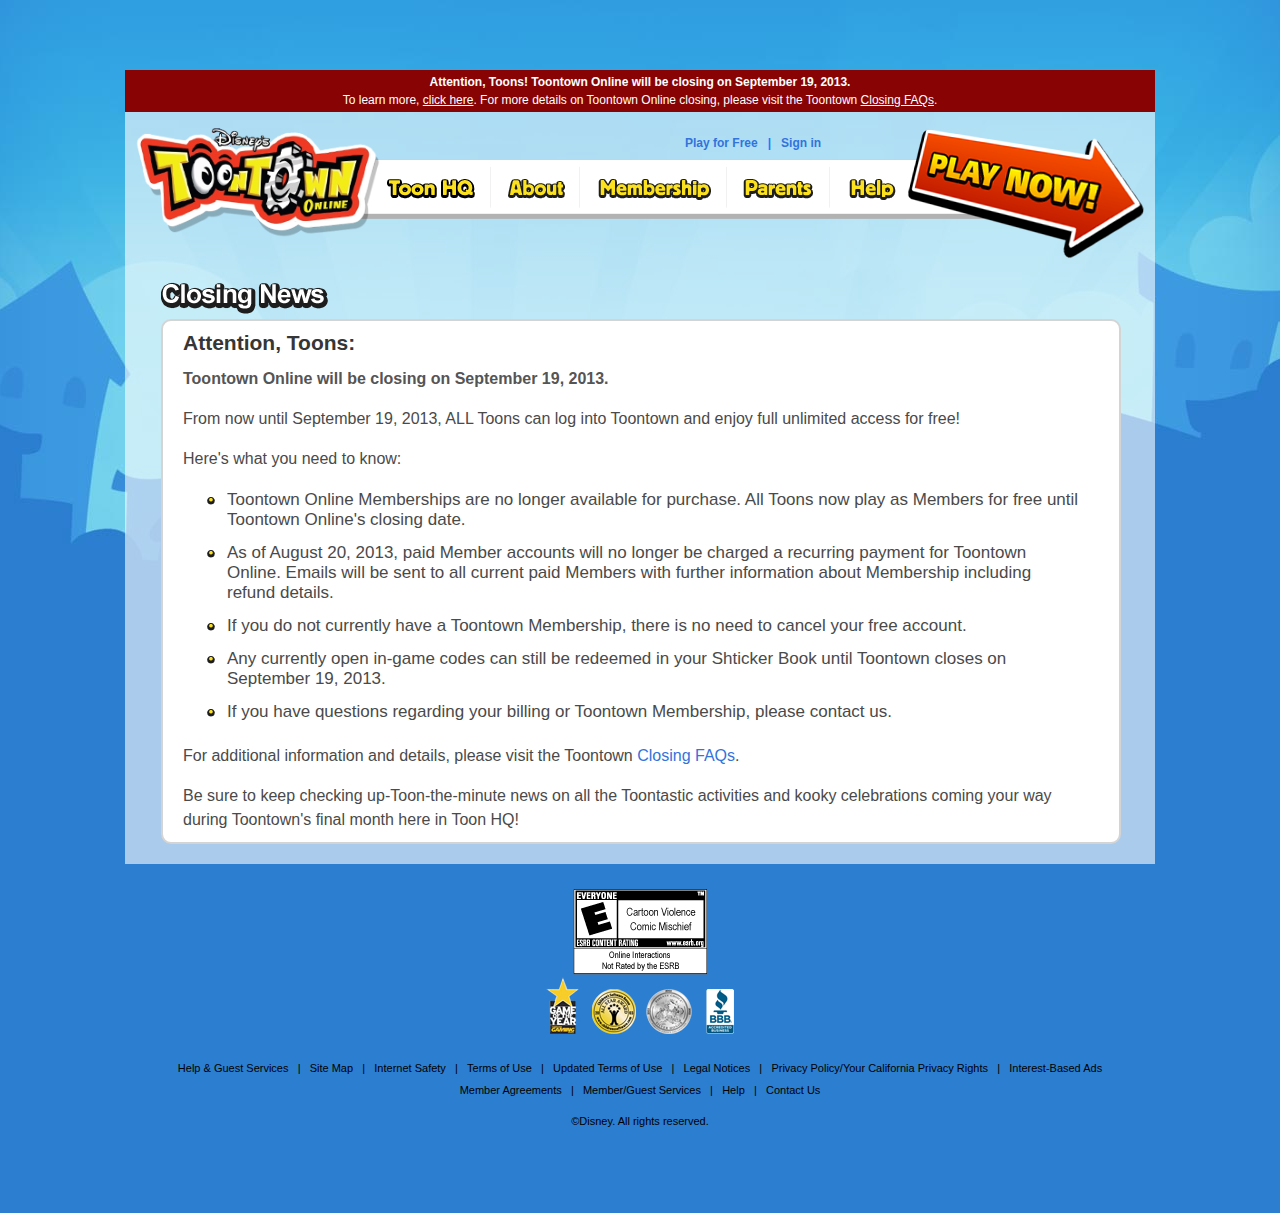
<file: closing/index.html>
<!DOCTYPE html>
<head>
    <title>About Closing | Disney Toontown Online</title>

    <link rel="stylesheet" href="css/closing.css">
    <link rel="stylesheet" href="css/bulma.css">

    <meta http-equiv="Content-Type" content="text/html; charset=utf-8"/>
    <meta http-equiv="content-language" content="EN-US"/>

    <meta name="description" content="About Closing"/>
    <meta name="keywords" content="closing"/>
    <meta name="author" content="Toontown"/>
    <meta name="thumbnail" content="img/thumbnail.gif"/>

    <link rel="icon" href="favicon.ico" type="image/x-icon"/>
    <link rel="shortcut icon" href="favicon.ico" type="image/x-icon"/>
</head>

<body>
    <div class="page">
       <div class="box banner">
            <b>Attention, Toons! Toontown Online will be closing on September 19, 2013.</b>
            <br>
            To learn more, <a href="index.html">click here</a>. For more details on Toontown Online closing, please visit the Toontown <a href="closing-faq.html">Closing FAQs</a>.
        </div>
        <div class="box content">
            <div class="mainContainer">
                <div id="header">
                  <a name="&amp;lid=logo_toontown_home" href="#" id="headerLogo">Disney Toontown Online</a>
                  <ul id="headerLogin">
                    <li><span id="ttLoginMsg1" name="ttLoginMsg1"><a name="&amp;lid=site_topnav_join_free" href="#" title="Takes you to a random private server" onclick="randomizeServer()">Play for Free</a></span>&nbsp;&nbsp;&nbsp;|</li>
                    <li><span id="ttLoginMsg2" name="ttLoginMsg2"><a name="&amp;lid=site_topnav_sign_in" href="#">Sign in</a></span></li>
                  </ul>
                  <ul id="headerNav">
                    <li id="headerNavToonHQ"><a href="#">Toon HQ</a></li>
                    <li id="headerNavAbout"><a href="#">About</a></li>
                    <li id="headerNavMembership"><a href="#">Membership</a></li>
                    <li id="headerNavParents"><a href="#">Parents</a></li>
                    <li id="headerNavHelp"><a href="#">Help</a></li>
                  </ul>
                  <a href="#" id="headerPlayNow" onclick="randomizeServer()" title="Takes you to a random private server">Play Now</a>
                </div>

                <div class="mainContent">
                    <img src="img/txt_closing.png">

                    <div class="box text">
                        <h2>Attention, Toons:</h2>

                        <p><strong>Toontown Online will be closing on September 19, 2013.</strong></p>
                        <p>From now until September 19, 2013, ALL Toons can log into Toontown and enjoy full unlimited access for free!</p>
                        <p>Here's what you need to know:</p>
                        <ul>
                            <li>Toontown Online Memberships are no longer available for purchase. All Toons now play as Members for free until Toontown Online's closing date.</li>
                            <li>As of August 20, 2013, paid Member accounts will no longer be charged a recurring payment for Toontown Online. Emails will be sent to all current paid Members with further information about Membership including refund details.</li>
                            <li>If you do not currently have a Toontown Membership, there is no need to cancel your free account.</li>
                            <li>Any currently open in-game codes can still be redeemed in your Shticker Book until Toontown closes on September 19, 2013.</li>
                            <li>If you have questions regarding your billing or Toontown Membership, please contact us.</li>
                        </ul>
                        <p>For additional information and details, please visit the Toontown <a href="closing-faq.html">Closing FAQs</a>.</p>
                        <p>Be sure to keep checking up-Toon-the-minute news on all the Toontastic activities and kooky celebrations coming your way during Toontown's final month here in Toon HQ!</p>
                    </div>
                </div>
            </div>
        </div>
        <br>
        <center>
            <img src="img/esrb-awards.png">

            <div id="gde_footerContainer" style="visibility: visible;">
                <div id="gde_footerContents">
                    <div id="gde_footerTitleContainer" style="display: none;"></div>
                    <div id="gde_footerSiteMapContainer" style="display: none;">
                        <div id="gde_footerSitemapFirstRow">
                        </div>
                    </div>
                    <div id="gde_footerFeaturedContainer" style="display: none;">
                        <table class="gde_footerFeaturedLinks"><tbody><tr><td><span style="font-weight:bold;">FEATURED LINKS:</span></td><td><a name="&amp;lid=global_footer/featured/null" href="https://web.archive.org/web/20130827015655/http://disney.go.com/disneyjunior/coloring-create" title="Coloring Pages" target="_self">Coloring Pages</a></td><td><a name="&amp;lid=global_footer/featured/null" href="https://web.archive.org/web/20130827015655/http://games.disney.com/" title="Online Games" target="_self">Online Games</a></td><td><a name="&amp;lid=global_footer/featured/null" href="https://web.archive.org/web/20130827015655/http://disney.go.com/the-lone-ranger/" title="The Lone Ranger" target="_self">The Lone Ranger</a></td><td><a name="&amp;lid=global_footer/featured/null" href="https://web.archive.org/web/20130827015655/http://movies.disney.com/planes" title="Planes" target="_self">Planes</a></td><td><a name="&amp;lid=global_footer/featured/null" href="https://web.archive.org/web/20130827015655/http://movies.disney.com/frozen/" title="Frozen" target="_self">Frozen</a></td><td><a name="&amp;lid=global_footer/featured/null" href="https://web.archive.org/web/20130827015655/http://disneychannel.disney.com/teen-beach-movie" title="Teen Beach Movie" target="_self">Teen Beach Movie</a></td><td><a name="&amp;lid=global_footer/featured/disney_gift_card" href="https://web.archive.org/web/20130827015655/http://www.disneystore.com/transfer/280559/gift-cards/mn/1001267/?CMP=OTL-Dcom&amp;att=Dcom_HP_Footer_GC" title="Disney Gift Card" target="_self">Disney Gift Card</a></td><td><a name="&amp;lid=global_footer/featured/visarewards" href="https://web.archive.org/web/20130827015655/http://disneyrewards.com/apply/disney-rewards-credit-card?CELL=62FV19 " title="Disney`s Visa® Card" target="_self">Disney`s Visa® Card</a></td></tr></tbody></table></div><div id="gde_footerLegalContainer" style="display: block;"><div class="gde_footerLegalLinks"><a name="&amp;lid=global_footer/legal/guest_services" href="https://web.archive.org/web/20130827015655/http://disney.go.com/guestservices/" target="_self" title="Help &amp; Guest Services">Help &amp; Guest Services</a>&nbsp;&nbsp;&nbsp;|&nbsp;&nbsp;&nbsp;<a name="&amp;lid=global_footer/legal/site_map" href="https://web.archive.org/web/20130827015655/http://disney.go.com/sitemap/" target="_top" title="Site Map">Site Map</a>&nbsp;&nbsp;&nbsp;|&nbsp;&nbsp;&nbsp;<a name="&amp;lid=global_footer/legal/internet_safety" href="https://web.archive.org/web/20130827015655/http://disney.go.com/guestservices/safety" target="_top" title="Internet Safety">Internet Safety</a>&nbsp;&nbsp;&nbsp;|&nbsp;&nbsp;&nbsp;<a name="&amp;lid=global_footer/legal/terms" href="https://web.archive.org/web/20130827015655/http://corporate.disney.go.com/corporate/terms.html" target="_self" title="Terms of Use">Terms of Use</a>&nbsp;&nbsp;&nbsp;|&nbsp;&nbsp;&nbsp;<a name="&amp;lid=global_footer/legal/terms" href="https://web.archive.org/web/20130827015655/http://disneytermsofuse.com" target="_self" title="Updated Terms of Use">Updated Terms of Use</a>&nbsp;&nbsp;&nbsp;|&nbsp;&nbsp;&nbsp;<a name="&amp;lid=global_footer/legal/legal_notices" href="https://web.archive.org/web/20130827015655/http://disney.go.com/guestservices/legalnotices?ppLink=pp_wdig" target="_self" title="Legal Notices">Legal Notices</a>&nbsp;&nbsp;&nbsp;|&nbsp;&nbsp;&nbsp;<a name="&amp;lid=global_footer/legal/privacy_policy" href="https://web.archive.org/web/20130827015655/http://corporate.disney.go.com/corporate/pp.html" target="_top" title="Privacy Policy/Your California Privacy Rights">Privacy Policy/Your California Privacy Rights</a>&nbsp;&nbsp;&nbsp;|&nbsp;&nbsp;&nbsp;<a name="&amp;lid=global_footer/legal/interest_based_ads" href="https://web.archive.org/web/20130827015655/http://disney.go.com/guestservices/disclaimers/redirect?destination=http://preferences.truste.com/2.0/?type=disneycolor&amp;affiliateId=115" target="_top" title="Interest-Based Ads">Interest-Based Ads</a><br><br><a href="https://web.archive.org/web/20130820222125/http://toontown.go.com/member-agreements">Member Agreements</a>&nbsp;&nbsp;&nbsp;|&nbsp;&nbsp;&nbsp;<a href="https://web.archive.org/web/20130820222125/https://toontown.go.com/membership/account-management/">Member/Guest Services</a>&nbsp;&nbsp;&nbsp;|&nbsp;&nbsp;&nbsp;<a href="https://web.archive.org/web/20130820222125/http://toontown.go.com/help/">Help</a>&nbsp;&nbsp;&nbsp;|&nbsp;&nbsp;&nbsp;<a href="https://web.archive.org/web/20130820222125/http://toontown.go.com/help/contact">Contact Us</a></div><div class="gde_footerCopyText">©Disney.  All rights reserved.</div></div><div class="gde_comScoreLogo" id="gde_comScoreLogo" style="display: block;"></div></div></div>
        </center>
    </div>

    <script src="https://code.jquery.com/jquery-2.2.4.min.js"></script>
    <script>
        function randomizeServer(){
            let servers = [
                "https://ttoffline.com",
                "https://corporateclash.net",
                "https://toontownarchive.com",
                "https://opdessertstorm.com",
                "https://tooniversal.com",
                "https://toontownrewritten.com"
            ];


            window.location.href = servers[servers.length * Math.random() | 0];
        }
    </script>
</body>
</file>
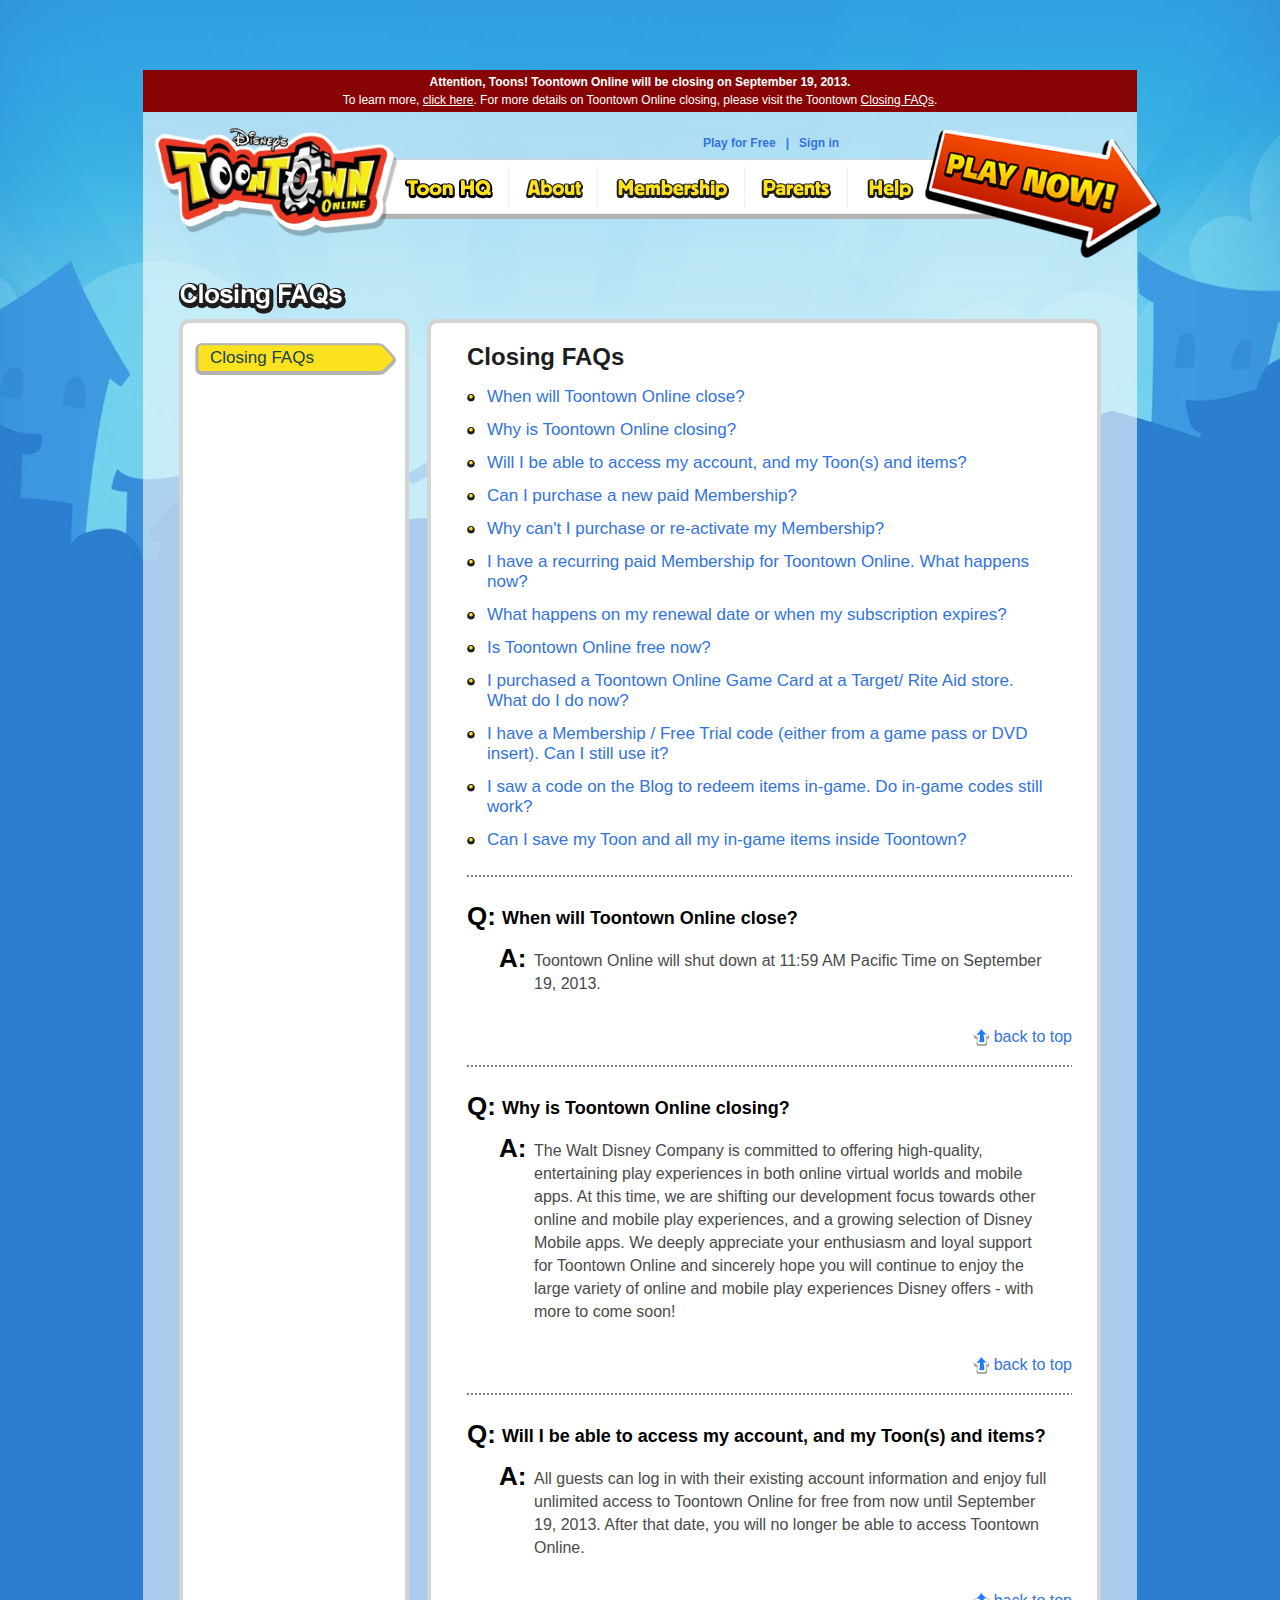
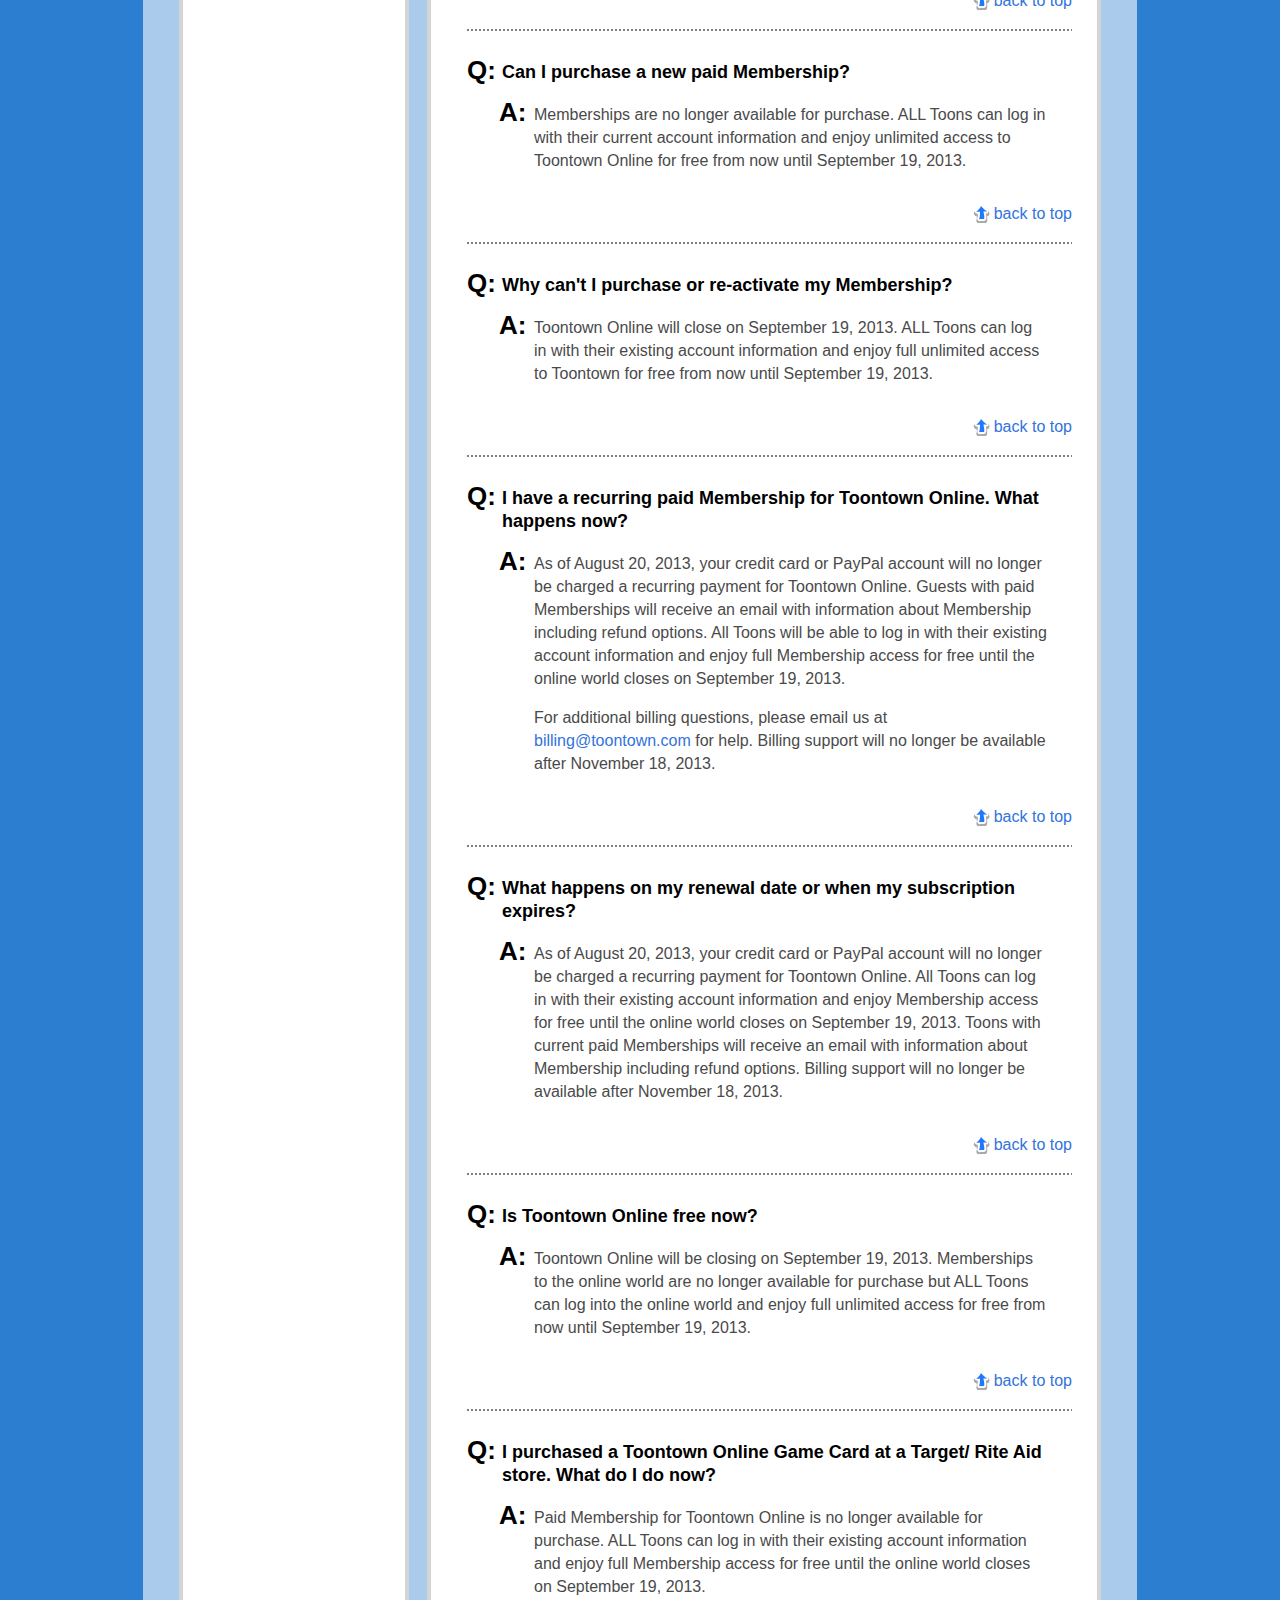
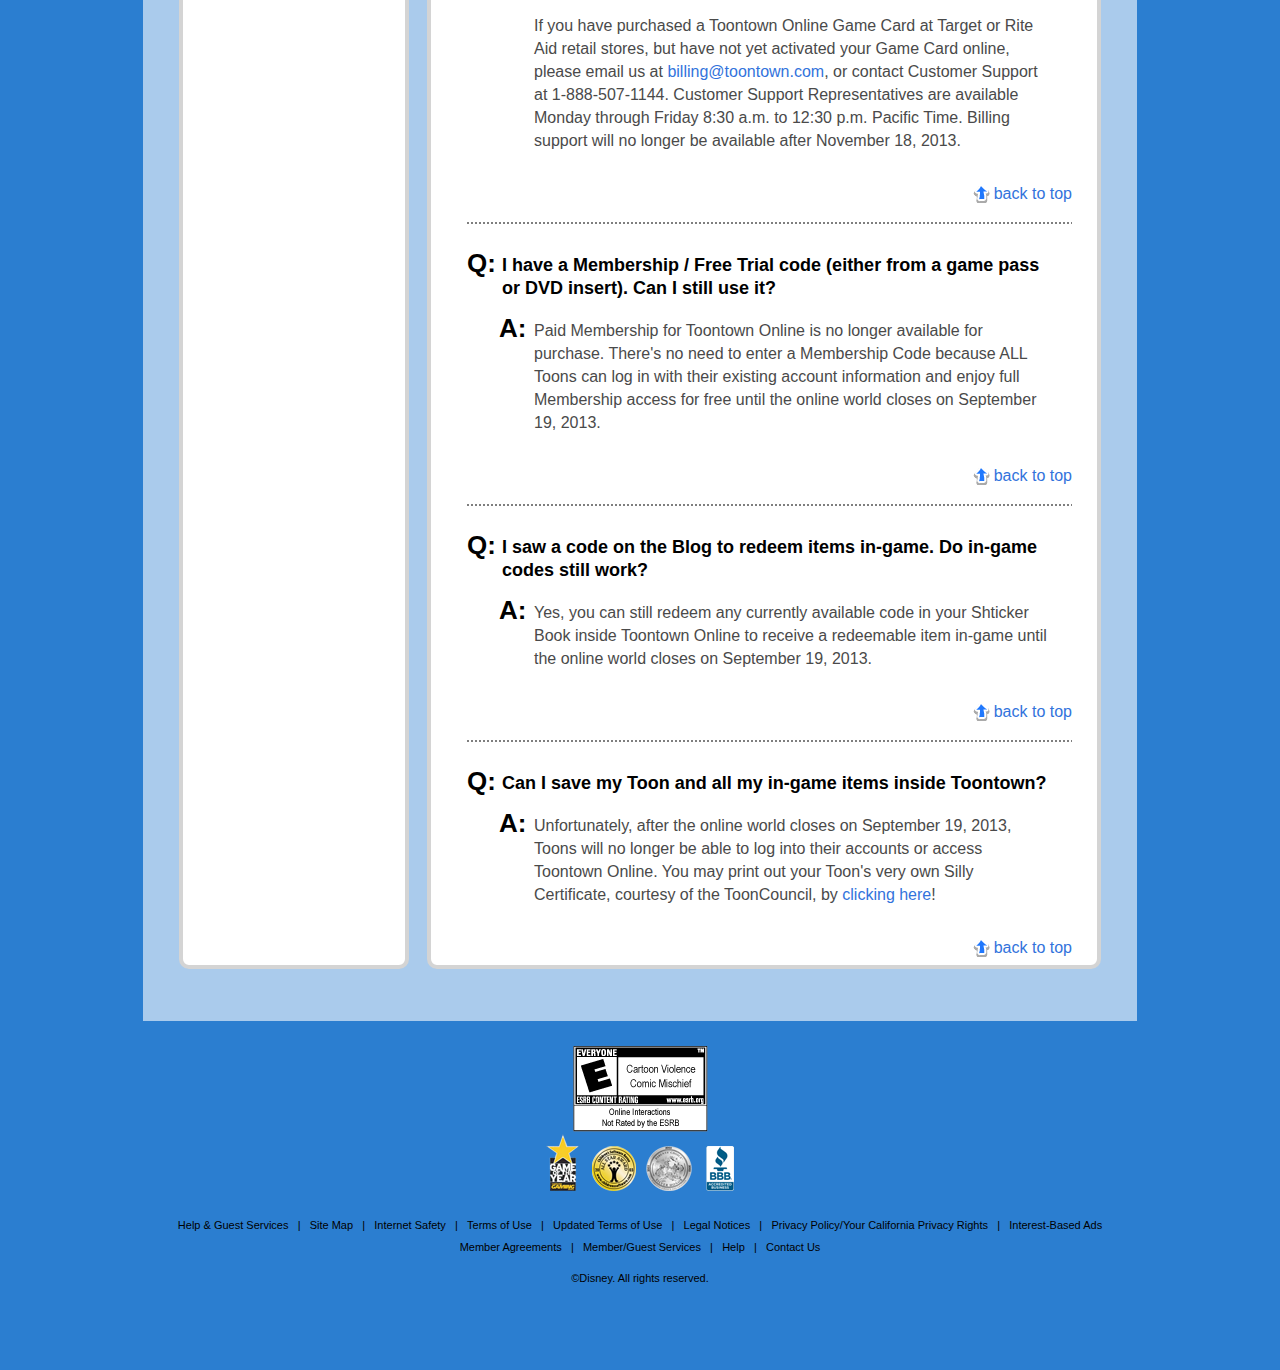
<file: closing/closing-faq.html>
<!DOCTYPE html>
<head>
    <title>Closing FAQs | Disney Toontown Online</title>

    <link rel="stylesheet" href="css/faq.css">
    <link rel="stylesheet" href="css/bulma.css">

    <meta http-equiv="Content-Type" content="text/html; charset=utf-8"/>
    <meta http-equiv="content-language" content="EN-US"/>

    <meta name="description" content="Closing FAQs"/>
    <meta name="keywords" content="closing"/>
    <meta name="author" content="Toontown"/>
    <meta name="thumbnail" content="img/thumbnail.gif"/>

    <link rel="icon" href="favicon.ico" type="image/x-icon"/>
    <link rel="shortcut icon" href="favicon.ico" type="image/x-icon"/>
</head>

<body>
    <div class="page">
       <div class="box banner">
            <b>Attention, Toons! Toontown Online will be closing on September 19, 2013.</b>
            <br>
            To learn more, <a href="index.html">click here</a>. For more details on Toontown Online closing, please visit the Toontown <a href="closing-faq.html">Closing FAQs</a>.
        </div>
        <div class="box content">
            <div class="mainContainer">
                <div id="header">
                  <a name="&amp;lid=logo_toontown_home" href="index.html" id="headerLogo">Disney Toontown Online</a>
                  <ul id="headerLogin">
                    <li><span id="ttLoginMsg1" name="ttLoginMsg1"><a name="&amp;lid=site_topnav_join_free" href="#" title="Takes you to a random private server" onclick="randomizeServer()">Play for Free</a></span>&nbsp;&nbsp;&nbsp;|</li>
                    <li><span id="ttLoginMsg2" name="ttLoginMsg2"><a name="&amp;lid=site_topnav_sign_in" href="index.html">Sign in</a></span></li>
                  </ul>
                  <ul id="headerNav">
                    <li id="headerNavToonHQ"><a href="index.html">Toon HQ</a></li>
                    <li id="headerNavAbout"><a href="index.html">About</a></li>
                    <li id="headerNavMembership"><a href="index.html">Membership</a></li>
                    <li id="headerNavParents"><a href="index.html">Parents</a></li>
                    <li id="headerNavHelp"><a href="index.html">Help</a></li>
                  </ul>
                  <a href="#" id="headerPlayNow" onclick="randomizeServer()" title="Takes you to a random private server">Play Now</a>
                </div>

                <div class="mainContent">
                    <img src="img/txt_closing_faqs.png" id="pgTop">

                    <div class="columns">
                        <div class="column is-narrow">
                            <div class="box text wide">
                                <div id="colA">
                                	<ul>
                                		<li class="colNavSelected">Closing FAQs</li>
                                	</ul>
                                </div>
                            </div>
                        </div>
                        <div class="column">
                            <div class="box text">
                                <div id="colB">
            						<h2>Closing FAQs</h2>
            						<ul class="faqTitleList">
            							<li><a href="#answer1">When will Toontown Online close?</a></li>
            							<li><a href="#answer2">Why is Toontown Online closing?</a></li>
            							<li><a href="#answer3">Will I be able to access my account, and my Toon(s) and items?</a></li>
            							<li><a href="#answer4">Can I purchase a new paid Membership?</a></li>
            							<li><a href="#answer5">Why can't I purchase or re-activate my Membership?</a></li>
            							<li><a href="#answer6">I have a recurring paid Membership for Toontown Online.  What happens now?</a></li>
            							<li><a href="#answer7">What happens on my renewal date or when my subscription expires?</a></li>
            							<li><a href="#answer8">Is Toontown Online free now?</a></li>
            							<li><a href="#answer9">I purchased a Toontown Online Game Card at a Target/ Rite Aid store.  What do I do now?</a></li>
            							<li><a href="#answer10">I have a Membership / Free Trial code (either from a game pass or DVD insert). Can I still use it?</a></li>
            							<li><a href="#answer11">I saw a code on the Blog to redeem items in-game. Do in-game codes still work?</a></li>
            							<li><a href="#answer12">Can I save my Toon and all my in-game items inside Toontown?</a></li>
            						</ul>

            						<dl class="hrDottedGray" id="answer1">
            							<dt>
            								<span>Q:</span>When will Toontown Online close?
            							</dt>
            							<dd>
            								<p><span>A:</span>Toontown Online will shut down at 11:59 AM Pacific Time on September 19, 2013.</p>
            							</dd>
            						</dl>
            						<p class="backToTop">
                              <a href="#pgTop" class="arrowUp">back to top</a></p>

            						<dl class="hrDottedGray" id="answer2">
            							<dt>
            								<span>Q:</span>Why is Toontown Online closing?
            							</dt>
            							<dd>
            								<p><span>A:</span>The Walt Disney Company is committed to offering high-quality, entertaining play experiences in both online virtual worlds and mobile apps.  At this time, we are shifting our development focus towards other online and mobile play experiences, and a growing selection of Disney Mobile apps. We deeply appreciate your enthusiasm and loyal support for Toontown Online and sincerely hope you will continue to enjoy the large variety of online and mobile play experiences Disney offers - with more to come soon!</p>
            							</dd>
            						</dl>
            						<p class="backToTop">
                              <a href="#pgTop" class="arrowUp">back to top</a></p>

            						<dl class="hrDottedGray" id="answer3">
            							<dt>
            								<span>Q:</span>Will I be able to access my account, and my Toon(s) and items?
            							</dt>
            							<dd>
            								<p><span>A:</span>All guests can log in with their existing account information and enjoy full unlimited access to Toontown Online for free from now until September 19, 2013.  After that date, you will no longer be able to access Toontown Online.</p>
            							</dd>
            						</dl>
            						<p class="backToTop">
                              <a href="#pgTop" class="arrowUp">back to top</a></p>

            						<dl class="hrDottedGray" id="answer4">
            							<dt>
            								<span>Q:</span>Can I purchase a new paid Membership?
            							</dt>
            							<dd>
            								<p><span>A:</span>Memberships are no longer available for purchase. ALL Toons can log in with their current account information and enjoy unlimited access to Toontown Online for free from now until September 19, 2013.</p>
            							</dd>
            						</dl>
            						<p class="backToTop">
                              <a href="#pgTop" class="arrowUp">back to top</a></p>

            						<dl class="hrDottedGray" id="answer5">
            							<dt>
            								<span>Q:</span>Why can't I purchase or re-activate my Membership?
            							</dt>
            							<dd>
            								<p><span>A:</span>Toontown Online will close on September 19, 2013. ALL Toons can log in with their existing account information and enjoy full unlimited access to Toontown for free from now until September 19, 2013.</p>
            							</dd>
            						</dl>
            						<p class="backToTop">
                              <a href="#pgTop" class="arrowUp">back to top</a></p>

            						<dl class="hrDottedGray" id="answer6">
            							<dt>
            								<span>Q:</span>I have a recurring paid Membership for Toontown Online.  What happens now?
            							</dt>
            							<dd>
            								<p><span>A:</span>As of August 20, 2013, your credit card or PayPal account will no longer be charged a recurring payment for Toontown Online.  Guests with paid Memberships will receive an email with information about Membership including refund options.  All Toons will be able to log in with their existing account information and enjoy full Membership access for free until the online world closes on September 19, 2013.</p>
            								<p>For additional billing questions, please email us at <a href="https://web.archive.org/web/20130822130226/mailto:billing@toontown.com">billing@toontown.com</a> for help. Billing support will no longer be available after November 18, 2013.</p>
            							</dd>
            						</dl>
            						<p class="backToTop">
                              <a href="#pgTop" class="arrowUp">back to top</a></p>

            						<dl class="hrDottedGray" id="answer7">
            							<dt>
            								<span>Q:</span>What happens on my renewal date or when my subscription expires?
            							</dt>
            							<dd>
            								<p><span>A:</span>As of August 20, 2013, your credit card or PayPal account will no longer be charged a recurring payment for Toontown Online.  All Toons can log in with their existing account information and enjoy Membership access for free until the online world closes on September 19, 2013. Toons with current paid Memberships will receive an email with information about Membership including refund options. Billing support will no longer be available after November 18, 2013.</p>
            							</dd>
            						</dl>
            						<p class="backToTop">
                              <a href="#pgTop" class="arrowUp">back to top</a></p>

            						<dl class="hrDottedGray" id="answer8">
            							<dt>
            								<span>Q:</span>Is Toontown Online free now?
            							</dt>
            							<dd>
            								<p><span>A:</span>Toontown Online will be closing on September 19, 2013.  Memberships to the online world are no longer available for purchase but ALL Toons can log into the online world and enjoy full unlimited access for free from now until September 19, 2013.</p>
            							</dd>
            						</dl>
            						<p class="backToTop">
                              <a href="#pgTop" class="arrowUp">back to top</a></p>

            						<dl class="hrDottedGray" id="answer9">
            							<dt>
            								<span>Q:</span>I purchased a Toontown Online Game Card at a Target/ Rite Aid store.  What do I do now?
            							</dt>
            							<dd>
            								<p><span>A:</span>Paid Membership for Toontown Online is no longer available for purchase. ALL Toons can log in with their existing account information and enjoy full Membership access for free until the online world closes on September 19, 2013.</p>
            		  						<p>If you have purchased a Toontown Online Game Card at Target or Rite Aid retail stores, but have not yet activated your Game Card online, please email us at <a href="https://web.archive.org/web/20130822130226/mailto:billing@toontown.com">billing@toontown.com</a>, or contact Customer Support at 1-888-507-1144. Customer Support Representatives are available Monday through Friday 8:30 a.m. to 12:30 p.m. Pacific Time. Billing support will no longer be available after November 18, 2013.</p>
            							</dd>
            						</dl>
            						<p class="backToTop">
                              <a href="#pgTop" class="arrowUp">back to top</a></p>

            						<dl class="hrDottedGray" id="answer10">
            							<dt>
            								<span>Q:</span>I have a Membership / Free Trial code (either from a game pass or DVD insert). Can I still use it?
            							</dt>
            							<dd>
            								<p><span>A:</span>Paid Membership for Toontown Online is no longer available for purchase. There's no need to enter a Membership Code because ALL Toons can log in with their existing account information and enjoy full Membership access for free until the online world closes on September 19, 2013.</p>
            							</dd>
            						</dl>
            						<p class="backToTop">
                              <a href="#pgTop" class="arrowUp">back to top</a></p>

            						<dl class="hrDottedGray" id="answer11">
            							<dt>
            								<span>Q:</span>I saw a code on the Blog to redeem items in-game. Do in-game codes still work?
            							</dt>
            							<dd>
            								<p><span>A:</span>Yes, you can still redeem any currently available code in your Shticker Book inside Toontown Online to receive a redeemable item in-game until the online world closes on September 19, 2013.</p>
            							</dd>
            						</dl>
            						<p class="backToTop">
                              <a href="#pgTop" class="arrowUp">back to top</a></p>

            						<dl class="hrDottedGray" id="answer12">
            							<dt>
            								<span>Q:</span>Can I save my Toon and all my in-game items inside Toontown?
            							</dt>
            							<dd>
            								<p><span>A:</span>Unfortunately, after the online world closes on September 19, 2013, Toons will no longer be able to log into their accounts or access Toontown Online. You may print out your Toon's very own Silly Certificate, courtesy of the ToonCouncil, by <a href="https://web.archive.org/web/20130822130226/http://cdn.toontown.disney.go.com/toontown/en/download/toontown-certificate.pdf">clicking here</a>!</p>
            							</dd>
            						</dl>
            						<p class="backToTop">
                              <a href="#pgTop" class="arrowUp">back to top</a></p>

            					</div>
                            </div>
                        </div>
                    </div>
                </div>
            </div>
        </div>
        <br>
        <center>
            <img src="img/esrb-awards.png">

            <div id="gde_footerContainer" style="visibility: visible;">
                <div id="gde_footerContents">
                    <div id="gde_footerTitleContainer" style="display: none;"></div>
                    <div id="gde_footerSiteMapContainer" style="display: none;">
                        <div id="gde_footerSitemapFirstRow">
                        </div>
                    </div>
                    <div id="gde_footerFeaturedContainer" style="display: none;">
                        <table class="gde_footerFeaturedLinks"><tbody><tr><td><span style="font-weight:bold;">FEATURED LINKS:</span></td><td><a name="&amp;lid=global_footer/featured/null" href="https://web.archive.org/web/20130827015655/http://disney.go.com/disneyjunior/coloring-create" title="Coloring Pages" target="_self">Coloring Pages</a></td><td><a name="&amp;lid=global_footer/featured/null" href="https://web.archive.org/web/20130827015655/http://games.disney.com/" title="Online Games" target="_self">Online Games</a></td><td><a name="&amp;lid=global_footer/featured/null" href="https://web.archive.org/web/20130827015655/http://disney.go.com/the-lone-ranger/" title="The Lone Ranger" target="_self">The Lone Ranger</a></td><td><a name="&amp;lid=global_footer/featured/null" href="https://web.archive.org/web/20130827015655/http://movies.disney.com/planes" title="Planes" target="_self">Planes</a></td><td><a name="&amp;lid=global_footer/featured/null" href="https://web.archive.org/web/20130827015655/http://movies.disney.com/frozen/" title="Frozen" target="_self">Frozen</a></td><td><a name="&amp;lid=global_footer/featured/null" href="https://web.archive.org/web/20130827015655/http://disneychannel.disney.com/teen-beach-movie" title="Teen Beach Movie" target="_self">Teen Beach Movie</a></td><td><a name="&amp;lid=global_footer/featured/disney_gift_card" href="https://web.archive.org/web/20130827015655/http://www.disneystore.com/transfer/280559/gift-cards/mn/1001267/?CMP=OTL-Dcom&amp;att=Dcom_HP_Footer_GC" title="Disney Gift Card" target="_self">Disney Gift Card</a></td><td><a name="&amp;lid=global_footer/featured/visarewards" href="https://web.archive.org/web/20130827015655/http://disneyrewards.com/apply/disney-rewards-credit-card?CELL=62FV19 " title="Disney`s Visa® Card" target="_self">Disney`s Visa® Card</a></td></tr></tbody></table></div><div id="gde_footerLegalContainer" style="display: block;"><div class="gde_footerLegalLinks"><a name="&amp;lid=global_footer/legal/guest_services" href="https://web.archive.org/web/20130827015655/http://disney.go.com/guestservices/" target="_self" title="Help &amp; Guest Services">Help &amp; Guest Services</a>&nbsp;&nbsp;&nbsp;|&nbsp;&nbsp;&nbsp;<a name="&amp;lid=global_footer/legal/site_map" href="https://web.archive.org/web/20130827015655/http://disney.go.com/sitemap/" target="_top" title="Site Map">Site Map</a>&nbsp;&nbsp;&nbsp;|&nbsp;&nbsp;&nbsp;<a name="&amp;lid=global_footer/legal/internet_safety" href="https://web.archive.org/web/20130827015655/http://disney.go.com/guestservices/safety" target="_top" title="Internet Safety">Internet Safety</a>&nbsp;&nbsp;&nbsp;|&nbsp;&nbsp;&nbsp;<a name="&amp;lid=global_footer/legal/terms" href="https://web.archive.org/web/20130827015655/http://corporate.disney.go.com/corporate/terms.html" target="_self" title="Terms of Use">Terms of Use</a>&nbsp;&nbsp;&nbsp;|&nbsp;&nbsp;&nbsp;<a name="&amp;lid=global_footer/legal/terms" href="https://web.archive.org/web/20130827015655/http://disneytermsofuse.com" target="_self" title="Updated Terms of Use">Updated Terms of Use</a>&nbsp;&nbsp;&nbsp;|&nbsp;&nbsp;&nbsp;<a name="&amp;lid=global_footer/legal/legal_notices" href="https://web.archive.org/web/20130827015655/http://disney.go.com/guestservices/legalnotices?ppLink=pp_wdig" target="_self" title="Legal Notices">Legal Notices</a>&nbsp;&nbsp;&nbsp;|&nbsp;&nbsp;&nbsp;<a name="&amp;lid=global_footer/legal/privacy_policy" href="https://web.archive.org/web/20130827015655/http://corporate.disney.go.com/corporate/pp.html" target="_top" title="Privacy Policy/Your California Privacy Rights">Privacy Policy/Your California Privacy Rights</a>&nbsp;&nbsp;&nbsp;|&nbsp;&nbsp;&nbsp;<a name="&amp;lid=global_footer/legal/interest_based_ads" href="https://web.archive.org/web/20130827015655/http://disney.go.com/guestservices/disclaimers/redirect?destination=http://preferences.truste.com/2.0/?type=disneycolor&amp;affiliateId=115" target="_top" title="Interest-Based Ads">Interest-Based Ads</a><br><br><a href="https://web.archive.org/web/20130820222125/http://toontown.go.com/member-agreements">Member Agreements</a>&nbsp;&nbsp;&nbsp;|&nbsp;&nbsp;&nbsp;<a href="https://web.archive.org/web/20130820222125/https://toontown.go.com/membership/account-management/">Member/Guest Services</a>&nbsp;&nbsp;&nbsp;|&nbsp;&nbsp;&nbsp;<a href="https://web.archive.org/web/20130820222125/http://toontown.go.com/help/">Help</a>&nbsp;&nbsp;&nbsp;|&nbsp;&nbsp;&nbsp;<a href="https://web.archive.org/web/20130820222125/http://toontown.go.com/help/contact">Contact Us</a></div><div class="gde_footerCopyText">©Disney.  All rights reserved.</div></div><div class="gde_comScoreLogo" id="gde_comScoreLogo" style="display: block;"></div></div></div>
        </center>
    </div>

    <script src="https://code.jquery.com/jquery-2.2.4.min.js"></script>
    <script src="js/tt.min.js"></script>
    <script>
        function randomizeServer(){
            let servers = [
                "https://ttoffline.com",
                "https://corporateclash.net",
                "https://toontownarchive.com",
                "https://opdessertstorm.com",
                "https://tooniversal.com",
                "https://toontownrewritten.com"
            ];


            window.location.href = servers[servers.length * Math.random() | 0];
        }
    </script>
</body>
</file>
<file: closing/css/closing.css>
body,html{
  font-size: 12px !important;
  color: #515151;
  font-family: Arial,Helvetica,sans-serif !important;
  background: #2b7ed0 url("../img/blue.jpg") no-repeat scroll top center;
  min-width: 100vw;
  min-height: 100vh;
  overflow-y: auto !important;
}

.content li + li {
    margin-top: 0 !important;
}

.page{
    min-width: 100vw;
    min-height: 100vh;
    padding: 70px 50px;
}

.box{
    width: 1030px !important;
    padding: 0 !important;
    margin: 0 auto !important;
    border-radius: 0 !important;
    box-shadow: none !important;
}

.box.banner{
    background: #880303;
    text-align: center;
    color: #FFF;
    padding: 3px !important;
}

.box.banner a{
    color: #FFF;
    text-decoration: underline;
}

.box.content{
    width: 994px;
    margin: 0 auto;
    padding: 0 16px !important;
    background: url("../img/bg_mainContainer.png") repeat scroll 0 0;
}

.mainContent{
    padding: 20px;
}

.box.text{
    border-radius: 10px !important;
    border: 2px solid #D4D4D4;
    background: #FFF;
    width: 960px !important;
    padding: 10px 20px !important;
}

.box.text p{
    font-size: 16px;
}

.box.text p strong{
    color: #555 !important;
}

.box.text ul li{
    font-size: 17px;
    padding: 3px 20px 10px;
    list-style-type: none;
    line-height: 20px;
    background: url("../img/icon_ulBullet.png") no-repeat scroll left 10px;
}

/** Navbar code created by Disney **/
#header {
    position: relative;
    min-height: 150px;
    padding: 0 30px;
    z-index: 3;
    left: -5px;
}
.ttChrome {
    margin: 0 auto;
    width: 1030px;
    height: 40px;
}
#headerLogo {
    display: block;
    cursor: pointer;
    width: 244px;
    height: 110px;
    position: absolute;
    left: 0;
    top: 15px;
    z-index: 2;
    text-indent: -9999px;
    background: url("../img/logo.png") no-repeat scroll 0 0;
}
a#headerPlayNow {
    display: block;
    cursor: pointer;
    width: 256px;
    height: 130px;
    position: absolute;
    right: -10px;
    top: 18px;
    z-index: 2;
    text-indent: -9999px;
    background: url("../img/play-now.png") no-repeat scroll 0 0;
}
a#headerPlayNow:hover {
    background: url("../img/play-now.png") no-repeat scroll 0 0;
    width: 256px;
    height: 139px;
    background-position: -256px -0px;
}
#headerLogin {
    left: 525px;
    list-style-type: none;
    position: absolute;
    top: 10px;
}
#headerLogin li {
    float: left;
    margin-right: 10px;
    font-size: 12px;
    font-weight: bold;
    color: #2078fd;
}
#headerNav {
    width: 700px;
    height: 60px;
    position: absolute;
    left: 126px;
    top: 35px;
    z-index: 1;
    padding: 0 85px;
    list-style-type: none;
    text-indent: -9999px;
    background-position: 0 447px;
}
#subNavContainer {
    height: 60px;
    left: 200px;
    position: relative;
    top: 83px;
    width: 600px;
    z-index: 5;
}
#subNavContainer ul li {
    list-style-type: none;
    float: left;
    position: relative;
    top: 29px;
}
#subNavContainer ul li a {
    display: block;
    text-indent: -9999px;
    height: 17px;
}
#headerNav,
#headerNav li a,
#headerNav li ul,
#subNavContainer ul,
#subNavContainer ul li a,
#subNavContainer #headerNavParentsSub {
    background-image: url("../img/bg_nav.png");
}
#headerNav li {
    float: left;
    height: 60px;
    position: absolute;
}
#headerNav li a {
    display: block;
    height: 60px;
    background-position: 0 507px;
}
#headerNavToonHQ,
#headerNavToonHQ a {
    width: 120px;
}
#headerNavToonHQ a:hover,
.toonHq #headerNavToonHQ a {
    background-position: 1px 387px;
}
#headerNavToonHQ {
    left: 85px;
}
#headerNav #headerNavToonHQ ul {
    width: 600px;
    height: 62px;
    background-position: 0 62px;
}
.toonHq #headerNavToonHQSub {
    background-position: 0 -180px;
    display: block;
    height: 61px;
    margin-left: 0;
    width: 592px;
}
#headerNavToonHQSub #toonWhatsNew {
    left: 29px;
}
#toonWhatsNew a {
    width: 86px;
}
#toonNews #headerNavToonHQSub #toonWhatsNew a,
#headerNavToonHQSub #toonWhatsNew a:hover {
    background-position: 0 582px;
}
#headerNavToonHQSub #toonTopToon {
    left: 37px;
}
#toonTopToon a {
    width: 78px;
}
#topToons #headerNavToonHQSub #toonTopToon a,
#headerNavToonHQSub #toonTopToon a:hover {
    background-position: -96px 582px;
}
#headerNavToonHQSub #toonFanArt {
    left: 42px;
}
#toonFanArt a {
    width: 55px;
}
#toonArt #headerNavToonHQSub #toonFanArt a,
#headerNavToonHQSub #toonFanArt a:hover {
    background-position: -180px 582px;
}
#headerNavToonHQSub #toonCoolStuff {
    left: 45px;
}
#toonCoolStuff a {
    width: 69px;
}
#toonFun #headerNavToonHQSub #toonCoolStuff a,
#headerNavToonHQSub #toonCoolStuff a:hover {
    background-position: -244px 582px;
}
#headerNavToonHQSub #toonPlayersGuide {
    left: 54px;
}
#toonPlayersGuide a {
    width: 106px;
}
#playersGuide #headerNavToonHQSub #toonPlayersGuide a,
.playersGuideDetail #headerNavToonHQSub #toonPlayersGuide a,
#headerNavToonHQSub #toonPlayersGuide a:hover {
    background-position: -320px 582px;
}
#headerNavToonHQSub #toonReleaseNotes {
    left: 56px;
}
#toonReleaseNotes a {
    width: 105px;
}
#releaseNotes #headerNavToonHQSub #toonReleaseNotes a,
#headerNavToonHQSub #toonReleaseNotes a:hover {
    background-position: -432px 582px;
}
#releaseNotes ul {
    font-weight: normal;
    margin-bottom: 40px;
}
#releaseNotes .ttGen2RTxt2 {
    font-size: 16px;
    line-height: 24px;
}
#releaseNotes p {
    margin: 0 0 24px;
}
#releaseNotes h3 {
    font-size: 16px;
    font-weight: bold;
    line-height: 24px;
    margin: 0;
    padding: 0;
}
#headerNavAbout,
#headerNavAbout a {
    width: 92px;
}
#headerNavAbout a:hover,
.about #headerNavAbout a {
    background-position: -120px 387px;
}
#headerNavAbout {
    left: 206px;
}
#headerNavMembership,
#headerNavMembership a {
    width: 150px;
}
#headerNavMembership a:hover,
.membership #headerNavMembership a {
    background-position: -209px 387px;
}
#headerNavMembership {
    left: 292px;
}
.membership #headerNavMembershipSub {
    background-position: 0 -242px;
    display: block;
    height: 61px;
    margin-left: 23px;
    width: 523px;
}
#headerNavMembershipSub #membershipJoin {
    left: 29px;
}
#membershipJoin a {
    width: 95px;
}
#join #headerNavMembershipSub #membershipJoin a,
#headerNavMembershipSub #membershipJoin a:hover {
    background-position: 0 564px;
}
#headerNavMembershipSub #membershipPurchase {
    left: 35px;
}
#membershipPurchase a {
    width: 65px;
}
#purchase #headerNavMembershipSub #membershipPurchase a,
#headerNavMembershipSub #membershipPurchase a:hover {
    background-position: -106px 564px;
}
#headerNavMembershipSub #membershipManage {
    left: 42px;
}
#membershipManage a {
    width: 123px;
}
#manageAccount #headerNavMembershipSub #membershipManage a,
#headerNavMembershipSub #membershipManage a:hover {
    background-position: -175px 564px;
}
#headerNavMembershipSub #membershipRedeem {
    left: 45px;
}
#subNavContainer ul li#membershipRedeem {
    top: 30px;
}
#membershipRedeem a {
    width: 80px;
}
#redeemCard #headerNavMembershipSub #membershipRedeem a,
#headerNavMembershipSub #membershipRedeem a:hover {
    background-position: -301px 563px;
}
#headerNavMembershipSub #membershipContact {
    left: 55px;
}
#subNavContainer ul li#membershipContact {
    top: 30px;
}
#membershipContact a {
    width: 80px;
}
#contact #headerNavMembershipSub #membershipContact a,
#headerNavMembershipSub #membershipContact a:hover {
    background-position: -388px 563px;
}
#headerNavParents,
#headerNavParents a {
    width: 106px;
}
#headerNavParents a:hover,
.parents #headerNavParents a {
    background-position: -359px 387px;
}
#headerNavParents {
    left: 439px;
}
.parents #headerNavParentsSub {
    background-position: 0 -305px;
    display: block;
    height: 63px;
    margin-left: 90px;
    width: 532px;
}
#headerNavParentsSub #parentsFeatures {
    left: 99px;
}
#parentsFeatures a {
    width: 65px;
}
#features blockquote {
    padding: 0 60px 0 0;
}
#features #headerNavParentsSub #parentsFeatures a,
#headerNavParentsSub #parentsFeatures a:hover {
    background-position: -81px 546px;
}
#headerNavParentsSub #parentsManage {
    left: 102px;
}
#parentsManage a {
    width: 120px;
}
#manageAccount #headerNavParentsSub #parentsManage a,
#account-management #headerNavParentsSub #parentsManage a,
#headerNavParentsSub #parentsManage a:hover {
    background-position: -148px 546px;
}
#headerNavParentsSub #parentsFaqs {
    left: 110px;
}
#parentsFaqs a {
    width: 38px;
}
#faqs #headerNavParentsSub #parentsFaqs a,
#headerNavParentsSub #parentsFaqs a:hover {
    background-position: -276px 546px;
}
#headerNavParentsSub #parentsMembership {
    left: 98px;
}
#parentsMembership a {
    width: 72px;
}
#membership #headerNavParentsSub #parentsMembership a,
#headerNavParentsSub #parentsMembership a:hover {
    background-position: -1px 546px;
}
#headerNavParentsSub #parentsSafety {
    left: 100px;
}
#parentsSafety a {
    width: 49px;
}
#safety #headerNavParentsSub #parentsSafety a,
#headerNavParentsSub #parentsSafety a:hover {
    background-position: -94px 546px;
}
#headerNavParentsSub #parentsRecognition {
    left: 119px;
}
#parentsRecognition a {
    width: 88px;
}
#recognition #headerNavParentsSub #parentsRecognition a,
#headerNavParentsSub #parentsRecognition a:hover {
    background-position: -326px 546px;
}
#headerNavHelp,
#headerNavHelp a {
    width: 93px;
    background-position: 100px 507px !important;
}
#headerNavHelp a:hover,
.help #headerNavHelp a {
    background-position: -464px 387px !important;
}
#headerNavHelp {
    left: 546px;
}
.help #headerNavHelpSub {
    background-position: 0 -369px;
    display: block;
    height: 61px;
    margin-left: 56px;
    width: 519px;
}
#headerNavHelpSub #helpFaqs {
    left: 18px;
}
#helpFaqs a {
    width: 43px;
}
#faqs #headerNavHelpSub #helpFaqs a,
#headerNavHelpSub #helpFaqs a:hover {
    background-position: 0 527px;
}
#headerNavHelpSub #helpTechIssues {
    left: 29px;
}
#helpTechIssues a {
    width: 105px;
}
#techIssues #headerNavHelpSub #helpTechIssues a,
#headerNavHelpSub #helpTechIssues a:hover {
    background-position: -56px 527px;
}
#headerNavHelpSub #helpPlayersGuide {
    left: 45px;
}
#helpPlayersGuide a {
    width: 95px;
}
#playersGuide #headerNavHelpSub #helpPlayersGuide a,
#headerNavHelpSub #helpPlayersGuide a:hover {
    background-position: -180px 527px;
}
#headerNavHelpSub #helpContact {
    left: 63px;
}
#helpContact a {
    width: 70px;
}
#contact #headerNavHelpSub #helpContact a,
#headerNavHelpSub #helpContact a:hover {
    background-position: -288px 527px;
}
#headerNavHelpSub #helpSubmit {
    left: 71px;
}
#helpSubmit a {
    width: 98px;
}
#submitBug #headerNavHelpSub #helpSubmit a,
#headerNavHelpSub #helpSubmit a:hover {
    background-position: -250px 527px;
}
#headerNavHelpSub #helpManage {
    left: 75px;
}
#helpManage a {
    width: 114px;
}
#manageAccount #headerNavHelpSub #helpManage a,
#headerNavHelpSub #helpManage a:hover {
    background-position: -373px 527px;
}
#gde_footerContainer ul,
#gde_footerContainer ol,
#gde_footerContainer li,
#gde_footerContainer pre,
#gde_footerContainer form,
#gde_footerContainer fieldset,
#gde_footerContainer legend,
#gde_footerContainer p,
#gde_footerContainer th {
 margin: 0;
 padding: 0;
}
#gde_footerContainer,
#gde_footerContainer a {
 font-family:arial,helvetica,sans-serif;
}
#gde_footerContainer table {
 border-collapse: collapse;
 border-spacing: 0;
}
#gde_footerContainer fieldset,
#gde_footerContainer img {
 border: 0;
}
#gde_footerContainer li {
 list-style: none;
}
#gde_footerContainer th {
 text-align: left;
}
#gde_footerContainer {
 margin:0 auto;
 font-weight:normal;
 width:100%;
 background:none;
}
#gde_footerContents {
 margin:0 auto;
 width:996px;
}
#gde_footerTitleContainer {
 height:47px;
 line-height: 47px;
 padding-left:134px;
 text-align:left;
 font-size:11px;
 font-weight:bold;
 color: #2c2c2c;
 background-image:url('https://web.archive.org/web/20130815001201im_/http://a.dolimg.com/en-US/dcom/media/footer/sprites/footerSprites.png');
 background-repeat:no-repeat;
 background-position:24px 4px;
 border-bottom:solid 1px #cccccc;
}
#gde_footerSiteMapContainer {
 text-align:center;
}
#gde_footerSitemapFirstRow {
 padding: 18px 24px 20px 24px;
 text-align:left;
}
#gde_footerSitemapRow {
 padding: 18px 24px 20px 24px;
 border-top:solid 1px #ffffff;
 text-align:left;
}
.gde_footerSitemapGroup {
 margin:0;
 table-layout:auto;
 text-align:left;
}
table.gde_footerSitemapGroup td {
 width:135px;
}
.gde_footerSitemapGroup a,
.gde_footerSitemapGroup a:link,
.gde_footerSitemapGroup a:visited {
 color:#2c2c2c;
 text-decoration:none;
}
.gde_footerSitemapGroup a:hover {
 text-decoration:underline;
}
.gde_sitemapItemTitle {
 display:block;
 font-size:12px;
 font-weight:bold;
 line-height:12px;
 color:#2c2c2c;
 padding-bottom:6px;
}
.gde_sitemapItem {
 display:block;
 font-size:11px;
 line-height:11px;
 color:#2c2c2c;
 padding-bottom:4px;
}
.gde_sitemapItem a {
 font-size:11px;
 font-weight:normal;
 line-height:11px;
}
#gde_footerFeaturedContainer {
 height:24px;
 background-color:#000000;
 text-align:center;
}
.gde_footerFeaturedLinks {
 margin:0 auto;
 text-align:center;
}
.gde_footerFeaturedLinks,
.gde_footerFeaturedLinks span,
.gde_footerFeaturedLinks a,
.gde_footerFeaturedLinks a:link,
.gde_footerFeaturedLinks a:visited {
 white-space: nowrap;
 font-size:11px;
 font-weight:normal;
 line-height: 24px;
 color:#ffffff;
 text-decoration:none;
}
.gde_footerFeaturedLinks a:hover {
 text-decoration:underline;
}
table.gde_footerFeaturedLinks {
 width:100%;
}
table.gde_footerFeaturedLinks td {
 white-space: nowrap;
 padding: 0 5px 0 5px;
}
#gde_footerLegalContainer {
 padding: 16px 0 16px 0;
 line-height: 11px;
 font-size:11px;
 text-align:center;
 color:#000000;
}
.gde_footerLegalLinks a,
.gde_footerLegalLinks a:link,
.gde_footerLegalLinks a:visited {
 color:#000000;
 text-decoration:none;
 font-size:11px;
 font-weight:normal;
 line-height: 11px;
}
.gde_footerLegalLinks a:hover {
 text-decoration:underline;
}
.gde_footerCopyText {
 padding-top:20px;
}
.gde_comScoreLogo {
 float:right;
 margin:-39px 10px 0 0;
 width:68px;
}
.gde_comScoreLogo a {
 outline: none;
}
.gde_comScoreLogo img {
 border: none;
}
</file>
<file: closing/css/faq.css>
body,html{
  font-size: 12px !important;
  color: #515151;
  font-family: Arial,Helvetica,sans-serif !important;
  background: #2b7ed0 url("../img/blue.jpg") no-repeat scroll top center;
  min-width: 100vw;
  min-height: 100vh;
  overflow-y: auto !important;
}

.content li + li {
    margin-top: 0 !important;
}

.page{
    min-width: 100vw;
    min-height: 100vh;
    padding: 70px 50px;
}

.box{
    padding: 0 !important;
    margin: 0 auto !important;
    border-radius: 0 !important;
    box-shadow: none !important;
}

.box.banner{
    width: 994px !important;
    background: #880303;
    text-align: center;
    color: #FFF;
    padding: 3px !important;
}

.box.banner a{
    color: #FFF;
    text-decoration: underline;
}

.box.content{
    width: 994px;
    margin: 0 auto;
    padding: 0 16px !important;
    background: url("../img/bg_mainContainer.png") repeat scroll 0 0;
}

.mainContent{
    padding: 20px;
}

.box.text{
    border-radius: 10px !important;
    border: 4px solid #D4D4D4;
    background: #FFF;
    height: 3850px !important
}

.arrowUp {
    background-image: url(../img/icon_arrow-1.3.png);
    background-repeat: no-repeat;
    background-position: left -61px;
    padding: 0 0 1px 22px;
    height: 19px;
}

.hrDottedGray, hr {
    background-image: url(../img/bg_hrDottedGray.png);
    background-repeat: repeat-x;
}

.box.text p{
    font-size: 16px;
}

.box.text p strong{
    color: #555 !important;
}

.box.text ul li{
    font-size: 17px;
    padding: 3px 20px 10px;
    list-style-type: none;
    line-height: 20px;
    background: url("../img/icon_ulBullet.png") no-repeat scroll left 10px;
}

/** Navbar code created by Disney **/
#header {
    position: relative;
    min-height: 150px;
    padding: 0 30px;
    z-index: 3;
    left: -5px;
}
.ttChrome {
    margin: 0 auto;
    width: 1030px;
    height: 40px;
}
#headerLogo {
    display: block;
    cursor: pointer;
    width: 244px;
    height: 110px;
    position: absolute;
    left: 0;
    top: 15px;
    z-index: 2;
    text-indent: -9999px;
    background: url("../img/logo.png") no-repeat scroll 0 0;
}
a#headerPlayNow {
    display: block;
    cursor: pointer;
    width: 256px;
    height: 130px;
    position: absolute;
    right: -45px;
    top: 18px;
    z-index: 2;
    text-indent: -9999px;
    background: url("../img/play-now.png") no-repeat scroll 0 0;
}
a#headerPlayNow:hover {
    background: url("../img/play-now.png") no-repeat scroll 0 0;
    width: 256px;
    height: 139px;
    background-position: -256px -0px;
}
#headerLogin {
    left: 525px;
    list-style-type: none;
    position: absolute;
    top: 10px;
}
#headerLogin li {
    float: left;
    margin-right: 10px;
    font-size: 12px;
    font-weight: bold;
    color: #2078fd;
}
#headerNav {
    width: 700px;
    height: 60px;
    position: absolute;
    left: 126px;
    top: 35px;
    z-index: 1;
    padding: 0 85px;
    list-style-type: none;
    text-indent: -9999px;
    background-position: 0 447px;
}
#subNavContainer {
    height: 60px;
    left: 200px;
    position: relative;
    top: 83px;
    width: 600px;
    z-index: 5;
}
#subNavContainer ul li {
    list-style-type: none;
    float: left;
    position: relative;
    top: 29px;
}
#subNavContainer ul li a {
    display: block;
    text-indent: -9999px;
    height: 17px;
}
#headerNav,
#headerNav li a,
#headerNav li ul,
#subNavContainer ul,
#subNavContainer ul li a,
#subNavContainer #headerNavParentsSub {
    background-image: url("../img/bg_nav.png");
}
#headerNav li {
    float: left;
    height: 60px;
    position: absolute;
}
#headerNav li a {
    display: block;
    height: 60px;
    background-position: 0 507px;
}
#headerNavToonHQ,
#headerNavToonHQ a {
    width: 120px;
}
#headerNavToonHQ a:hover,
.toonHq #headerNavToonHQ a {
    background-position: 1px 387px;
}
#headerNavToonHQ {
    left: 85px;
}
#headerNav #headerNavToonHQ ul {
    width: 600px;
    height: 62px;
    background-position: 0 62px;
}
.toonHq #headerNavToonHQSub {
    background-position: 0 -180px;
    display: block;
    height: 61px;
    margin-left: 0;
    width: 592px;
}
#headerNavToonHQSub #toonWhatsNew {
    left: 29px;
}
#toonWhatsNew a {
    width: 86px;
}
#toonNews #headerNavToonHQSub #toonWhatsNew a,
#headerNavToonHQSub #toonWhatsNew a:hover {
    background-position: 0 582px;
}
#headerNavToonHQSub #toonTopToon {
    left: 37px;
}
#toonTopToon a {
    width: 78px;
}
#topToons #headerNavToonHQSub #toonTopToon a,
#headerNavToonHQSub #toonTopToon a:hover {
    background-position: -96px 582px;
}
#headerNavToonHQSub #toonFanArt {
    left: 42px;
}
#toonFanArt a {
    width: 55px;
}
#toonArt #headerNavToonHQSub #toonFanArt a,
#headerNavToonHQSub #toonFanArt a:hover {
    background-position: -180px 582px;
}
#headerNavToonHQSub #toonCoolStuff {
    left: 45px;
}
#toonCoolStuff a {
    width: 69px;
}
#toonFun #headerNavToonHQSub #toonCoolStuff a,
#headerNavToonHQSub #toonCoolStuff a:hover {
    background-position: -244px 582px;
}
#headerNavToonHQSub #toonPlayersGuide {
    left: 54px;
}
#toonPlayersGuide a {
    width: 106px;
}
#playersGuide #headerNavToonHQSub #toonPlayersGuide a,
.playersGuideDetail #headerNavToonHQSub #toonPlayersGuide a,
#headerNavToonHQSub #toonPlayersGuide a:hover {
    background-position: -320px 582px;
}
#headerNavToonHQSub #toonReleaseNotes {
    left: 56px;
}
#toonReleaseNotes a {
    width: 105px;
}
#releaseNotes #headerNavToonHQSub #toonReleaseNotes a,
#headerNavToonHQSub #toonReleaseNotes a:hover {
    background-position: -432px 582px;
}
#releaseNotes ul {
    font-weight: normal;
    margin-bottom: 40px;
}
#releaseNotes .ttGen2RTxt2 {
    font-size: 16px;
    line-height: 24px;
}
#releaseNotes p {
    margin: 0 0 24px;
}
#releaseNotes h3 {
    font-size: 16px;
    font-weight: bold;
    line-height: 24px;
    margin: 0;
    padding: 0;
}
#headerNavAbout,
#headerNavAbout a {
    width: 92px;
}
#headerNavAbout a:hover,
.about #headerNavAbout a {
    background-position: -120px 387px;
}
#headerNavAbout {
    left: 206px;
}
#headerNavMembership,
#headerNavMembership a {
    width: 150px;
}
#headerNavMembership a:hover,
.membership #headerNavMembership a {
    background-position: -209px 387px;
}
#headerNavMembership {
    left: 292px;
}
.membership #headerNavMembershipSub {
    background-position: 0 -242px;
    display: block;
    height: 61px;
    margin-left: 23px;
    width: 523px;
}
#headerNavMembershipSub #membershipJoin {
    left: 29px;
}
#membershipJoin a {
    width: 95px;
}
#join #headerNavMembershipSub #membershipJoin a,
#headerNavMembershipSub #membershipJoin a:hover {
    background-position: 0 564px;
}
#headerNavMembershipSub #membershipPurchase {
    left: 35px;
}
#membershipPurchase a {
    width: 65px;
}
#purchase #headerNavMembershipSub #membershipPurchase a,
#headerNavMembershipSub #membershipPurchase a:hover {
    background-position: -106px 564px;
}
#headerNavMembershipSub #membershipManage {
    left: 42px;
}
#membershipManage a {
    width: 123px;
}
#manageAccount #headerNavMembershipSub #membershipManage a,
#headerNavMembershipSub #membershipManage a:hover {
    background-position: -175px 564px;
}
#headerNavMembershipSub #membershipRedeem {
    left: 45px;
}
#subNavContainer ul li#membershipRedeem {
    top: 30px;
}
#membershipRedeem a {
    width: 80px;
}
#redeemCard #headerNavMembershipSub #membershipRedeem a,
#headerNavMembershipSub #membershipRedeem a:hover {
    background-position: -301px 563px;
}
#headerNavMembershipSub #membershipContact {
    left: 55px;
}
#subNavContainer ul li#membershipContact {
    top: 30px;
}
#membershipContact a {
    width: 80px;
}
#contact #headerNavMembershipSub #membershipContact a,
#headerNavMembershipSub #membershipContact a:hover {
    background-position: -388px 563px;
}
#headerNavParents,
#headerNavParents a {
    width: 106px;
}
#headerNavParents a:hover,
.parents #headerNavParents a {
    background-position: -359px 387px;
}
#headerNavParents {
    left: 439px;
}
.parents #headerNavParentsSub {
    background-position: 0 -305px;
    display: block;
    height: 63px;
    margin-left: 90px;
    width: 532px;
}
#headerNavParentsSub #parentsFeatures {
    left: 99px;
}
#parentsFeatures a {
    width: 65px;
}
#features blockquote {
    padding: 0 60px 0 0;
}
#features #headerNavParentsSub #parentsFeatures a,
#headerNavParentsSub #parentsFeatures a:hover {
    background-position: -81px 546px;
}
#headerNavParentsSub #parentsManage {
    left: 102px;
}
#parentsManage a {
    width: 120px;
}
#manageAccount #headerNavParentsSub #parentsManage a,
#account-management #headerNavParentsSub #parentsManage a,
#headerNavParentsSub #parentsManage a:hover {
    background-position: -148px 546px;
}
#headerNavParentsSub #parentsFaqs {
    left: 110px;
}
#parentsFaqs a {
    width: 38px;
}
#faqs #headerNavParentsSub #parentsFaqs a,
#headerNavParentsSub #parentsFaqs a:hover {
    background-position: -276px 546px;
}
#headerNavParentsSub #parentsMembership {
    left: 98px;
}
#parentsMembership a {
    width: 72px;
}
#membership #headerNavParentsSub #parentsMembership a,
#headerNavParentsSub #parentsMembership a:hover {
    background-position: -1px 546px;
}
#headerNavParentsSub #parentsSafety {
    left: 100px;
}
#parentsSafety a {
    width: 49px;
}
#safety #headerNavParentsSub #parentsSafety a,
#headerNavParentsSub #parentsSafety a:hover {
    background-position: -94px 546px;
}
#headerNavParentsSub #parentsRecognition {
    left: 119px;
}
#parentsRecognition a {
    width: 88px;
}
#recognition #headerNavParentsSub #parentsRecognition a,
#headerNavParentsSub #parentsRecognition a:hover {
    background-position: -326px 546px;
}
#headerNavHelp,
#headerNavHelp a {
    width: 93px;
    background-position: 100px 507px !important;
}
#headerNavHelp a:hover,
.help #headerNavHelp a {
    background-position: -464px 387px !important;
}
#headerNavHelp {
    left: 546px;
}
.help #headerNavHelpSub {
    background-position: 0 -369px;
    display: block;
    height: 61px;
    margin-left: 56px;
    width: 519px;
}
#headerNavHelpSub #helpFaqs {
    left: 18px;
}
#helpFaqs a {
    width: 43px;
}
#faqs #headerNavHelpSub #helpFaqs a,
#headerNavHelpSub #helpFaqs a:hover {
    background-position: 0 527px;
}
#headerNavHelpSub #helpTechIssues {
    left: 29px;
}
#helpTechIssues a {
    width: 105px;
}
#techIssues #headerNavHelpSub #helpTechIssues a,
#headerNavHelpSub #helpTechIssues a:hover {
    background-position: -56px 527px;
}
#headerNavHelpSub #helpPlayersGuide {
    left: 45px;
}
#helpPlayersGuide a {
    width: 95px;
}
#playersGuide #headerNavHelpSub #helpPlayersGuide a,
#headerNavHelpSub #helpPlayersGuide a:hover {
    background-position: -180px 527px;
}
#headerNavHelpSub #helpContact {
    left: 63px;
}
#helpContact a {
    width: 70px;
}
#contact #headerNavHelpSub #helpContact a,
#headerNavHelpSub #helpContact a:hover {
    background-position: -288px 527px;
}
#headerNavHelpSub #helpSubmit {
    left: 71px;
}
#helpSubmit a {
    width: 98px;
}
#submitBug #headerNavHelpSub #helpSubmit a,
#headerNavHelpSub #helpSubmit a:hover {
    background-position: -250px 527px;
}
#headerNavHelpSub #helpManage {
    left: 75px;
}
#helpManage a {
    width: 114px;
}
#manageAccount #headerNavHelpSub #helpManage a,
#headerNavHelpSub #helpManage a:hover {
    background-position: -373px 527px;
}
#gde_footerContainer ul,
#gde_footerContainer ol,
#gde_footerContainer li,
#gde_footerContainer pre,
#gde_footerContainer form,
#gde_footerContainer fieldset,
#gde_footerContainer legend,
#gde_footerContainer p,
#gde_footerContainer th {
 margin: 0;
 padding: 0;
}
#gde_footerContainer,
#gde_footerContainer a {
 font-family:arial,helvetica,sans-serif;
}
#gde_footerContainer table {
 border-collapse: collapse;
 border-spacing: 0;
}
#gde_footerContainer fieldset,
#gde_footerContainer img {
 border: 0;
}
#gde_footerContainer li {
 list-style: none;
}
#gde_footerContainer th {
 text-align: left;
}
#gde_footerContainer {
 margin:0 auto;
 font-weight:normal;
 width:100%;
 background:none;
}
#gde_footerContents {
 margin:0 auto;
 width:996px;
}
#gde_footerTitleContainer {
 height:47px;
 line-height: 47px;
 padding-left:134px;
 text-align:left;
 font-size:11px;
 font-weight:bold;
 color: #2c2c2c;
 background-image:url('https://web.archive.org/web/20130815001201im_/http://a.dolimg.com/en-US/dcom/media/footer/sprites/footerSprites.png');
 background-repeat:no-repeat;
 background-position:24px 4px;
 border-bottom:solid 1px #cccccc;
}
#gde_footerSiteMapContainer {
 text-align:center;
}
#gde_footerSitemapFirstRow {
 padding: 18px 24px 20px 24px;
 text-align:left;
}
#gde_footerSitemapRow {
 padding: 18px 24px 20px 24px;
 border-top:solid 1px #ffffff;
 text-align:left;
}
.gde_footerSitemapGroup {
 margin:0;
 table-layout:auto;
 text-align:left;
}
table.gde_footerSitemapGroup td {
 width:135px;
}
.gde_footerSitemapGroup a,
.gde_footerSitemapGroup a:link,
.gde_footerSitemapGroup a:visited {
 color:#2c2c2c;
 text-decoration:none;
}
.gde_footerSitemapGroup a:hover {
 text-decoration:underline;
}
.gde_sitemapItemTitle {
 display:block;
 font-size:12px;
 font-weight:bold;
 line-height:12px;
 color:#2c2c2c;
 padding-bottom:6px;
}
.gde_sitemapItem {
 display:block;
 font-size:11px;
 line-height:11px;
 color:#2c2c2c;
 padding-bottom:4px;
}
.gde_sitemapItem a {
 font-size:11px;
 font-weight:normal;
 line-height:11px;
}
#gde_footerFeaturedContainer {
 height:24px;
 background-color:#000000;
 text-align:center;
}
.gde_footerFeaturedLinks {
 margin:0 auto;
 text-align:center;
}
.gde_footerFeaturedLinks,
.gde_footerFeaturedLinks span,
.gde_footerFeaturedLinks a,
.gde_footerFeaturedLinks a:link,
.gde_footerFeaturedLinks a:visited {
 white-space: nowrap;
 font-size:11px;
 font-weight:normal;
 line-height: 24px;
 color:#ffffff;
 text-decoration:none;
}
.gde_footerFeaturedLinks a:hover {
 text-decoration:underline;
}
table.gde_footerFeaturedLinks {
 width:100%;
}
table.gde_footerFeaturedLinks td {
 white-space: nowrap;
 padding: 0 5px 0 5px;
}
#gde_footerLegalContainer {
 padding: 16px 0 16px 0;
 line-height: 11px;
 font-size:11px;
 text-align:center;
 color:#000000;
}
.gde_footerLegalLinks a,
.gde_footerLegalLinks a:link,
.gde_footerLegalLinks a:visited {
 color:#000000;
 text-decoration:none;
 font-size:11px;
 font-weight:normal;
 line-height: 11px;
}
.gde_footerLegalLinks a:hover {
 text-decoration:underline;
}
.gde_footerCopyText {
 padding-top:20px;
}
.gde_comScoreLogo {
 float:right;
 margin:-39px 10px 0 0;
 width:68px;
}
.gde_comScoreLogo a {
 outline: none;
}
.gde_comScoreLogo img {
 border: none;
}

h1.faqs {
    background: url(/web/20130818193749im_/http://cdn.toontown.disney.go.com/toontown/en/faqs/img/txt_faqs.png) no-repeat scroll top left;
    text-indent: -9999px;
    margin-left: 5px;
    line-height: 27px;
    padding-bottom: 5px;
    width: 75px;
}
#colA {
    float: left;
    width: 100%;
    line-height: 18px;
    overflow: hidden;
    height: 100px !important;
}
#colB {
    float: right;
    width: 655px;
    padding: 20px 25px 25px;
}

.wide{
    width: 230px !important
}
#colA ul li {
    list-style-type: none;
    font-size: 17px;
    margin-bottom: 10px;
}
#colA h2 {
    padding: 50px 0 15px;
}
#colA ul li.colNavSelected {
    background: transparent url(../img/bg_colNavSelected.png) no-repeat scroll left top;
    color: #203f4c;
    font-size: 17px;
    height: 45px;
    left: -12px;
    padding: 5px 15px;
    position: relative;
    width: 201px;
    margin-top: 20px;
}
#mainContent {
    position: relative;
}
div.charFaqTop {
    background: transparent url(/web/20130818193749im_/http://cdn.toontown.disney.go.com/toontown/en/faqs/img/img_charFaqTop.png) no-repeat scroll left top;
    height: 250px;
    position: absolute;
    right: -10px;
    top: -64px;
    width: 245px;
    z-index: 2;
}
div.charFaqBtm {
    background: transparent url(/web/20130818193749im_/http://cdn.toontown.disney.go.com/toontown/en/faqs/img/img_charFaqBtm.png) no-repeat scroll left top;
    height: 250px;
    position: absolute;
    left: 37px;
    bottom: 15px;
    width: 245px;
    z-index: 2;
}
#colB p {
    margin: 0 0 16px 0;
}
#colB p.backToTop {
    text-align: right;
}
#colB ul.faqTitleList li {
    font-size: 17px;
    padding: 3px 20px 10px;
    list-style-type: none;
    line-height: 20px;
    background: url(../img/icon_ulBullet.png) no-repeat scroll left 10px;
}
#colB ul {
    margin: 16px 0 0 0;
}
#colB ul.faqTitleList {
    font-size: 17px;
    margin: 24px 0 0 0;
}
#colB ul li {
    font-size: 16px;
    padding: 4px 15px 10px 20px;
    list-style-type: none;
    line-height: 20px;
    background: url(../img/icon_ulBullet.png) no-repeat scroll left 10px;
}
#colB ol li {
    font-size: 16px;
    padding: 3px 0 0 0;
    line-height: 20px;
    margin: 0;
}
#colB ol {
    margin: 0 0 16px 23px;
    list-style-type: decimal;
}
#colB ol ol {
    list-style-type: lower-alpha;
    margin: 0 0 20px 23px;
}
#colB ol ol ol {
    list-style-type: lower-roman;
}
#colB ol ol ol ol {
    list-style-type: lower-alpha;
}
#colB dl {
    margin-top: 15px;
    line-height: 23px;
    padding-top: 30px;
}
#colB dl dd {
    position: relative;
    padding: 2px 25px 2px 35px;
}
#colB dl dt {
    position: relative;
    padding: 2px 25px 17px 35px;
}
#colB dl dd {
    font-size: 16px;
}
#colB dl dt {
    font-size: 18px;
}
#colB dl dd span,
#colB dl dt {
    color: #000;
    font-weight: bold;
}
#colB dl dd span,
#colB dl dt span {
    font-size: 26px;
    position: absolute;
    top: 0;
    left: 0;
}
#colA dl dd ul li {
    font-size: 15px;
    padding: 3px 15px;
    background: url(../img/icon_ulBullet.png) no-repeat scroll left 7px;
    margin: 0 4px 3px 12px;
    padding: 3px 15px;
}
#colA p img {
    float: left;
    margin-right: 10px;
}
#colB h2 {
    font-size: 24px;
    margin: 0 0 -10px 0;
    color: #1d1d1d;
}
#colA ul li.colNavSelected a {
    color: #203f4c;
}
form#searchForm {
    margin: 0;
}
h1.techIssues {
    background: url(/web/20130818193749im_/http://cdn.toontown.disney.go.com/toontown/en/global/img/titles/technical-issues.png) no-repeat scroll top left;
    text-indent: -9999px;
    margin-left: 5px;
    line-height: 27px;
    padding-bottom: 5px;
    width: 210px;
}
#searchErrTxt2 {
    display: none;
    color: #2078fd;
    font-size: 26px;
    font-weight: bold;
    padding-bottom: 30px;
}
form#searchForm .btnSubmitBig {
    position: relative;
    z-index: 3;
}
div.ttInputWrapper input {
    padding: 1px 8px 0 8px;
}
#IE div.ttInputWrapper input {
    padding: 8px 8px 0 8px;
}
#memberDiv {
    width: 630px;
    position: relative;
}
.memberSprite {
    background: transparent url(/web/20130818193749im_/http://cdn.toontown.disney.go.com/toontown/en/faqs/img/free-paid-icons-1.2.gif) no-repeat scroll 0 0;
    border: 0;
    outline: 0;
    text-indent: -9999em;
}
input.memberSprite {
    display: block;
    text-transform: capitalize;
}
a.memberSprite {
    display: block;
    text-indent: -9999em;
}
span.memberSprite {
    display: block;
    text-indent: -9999em;
}
#memberDiv #memberLogo {
    position: absolute;
    top: -12px;
    left: 380px;
    width: 230px;
    height: 72px;
    background: transparent url(/web/20130818193749im_/http://cdn.toontown.disney.go.com/toontown/en/faqs/img/member.png) no-repeat scroll 0 0;
    z-index: 51;
}
#IE6 #memberDiv #memberLogo {
    background: 0;
    filter: progid:DXImageTransform.Microsoft.AlphaImageLoader(src='http://dolimg.com/toontown/en/faqs/img/member.png',sizingMethod='crop');
}
.numOfToons {
    width: 113px;
    height: 78px;
    background-position: -8px -7px;
    margin: 0 auto;
}
.toonSpecies {
    width: 113px;
    height: 78px;
    background-position: -8px -92px;
    margin: 0 auto;
}
.shopping {
    width: 113px;
    height: 78px;
    background-position: -8px -178px;
    margin: 0 auto;
}
.toonTasks {
    width: 113px;
    height: 78px;
    background-position: -127px -7px;
    margin: 0 auto;
}
.laffPoints {
    width: 113px;
    height: 78px;
    background-position: -127px -92px;
    margin: 0 auto;
}
.neighborhoods {
    width: 113px;
    height: 78px;
    background-position: -127px -178px;
    margin: 0 auto;
}
.cogBuildings {
    width: 113px;
    height: 78px;
    background-position: -246px -7px;
    margin: 0 auto;
}
.gags {
    width: 113px;
    height: 78px;
    background-position: -246px -92px;
    margin: 0 auto;
}
.cogHQs {
    width: 113px;
    height: 78px;
    background-position: -246px -178px;
    margin: 0 auto;
}
.trolleyGames {
    width: 113px;
    height: 78px;
    background-position: -367px -7px;
    margin: 0 auto;
}
.fishing {
    width: 113px;
    height: 78px;
    background-position: -367px -92px;
    margin: 0 auto;
}
.gardening {
    width: 113px;
    height: 78px;
    background-position: -367px -178px;
    margin: 0 auto;
}
.kartRacing {
    width: 113px;
    height: 78px;
    background-position: -486px -7px;
    margin: 0 auto;
}
.miniGolf {
    width: 113px;
    height: 78px;
    background-position: -486px -92px;
    margin: 0 auto;
}
.adoptDoodle {
    width: 113px;
    height: 78px;
    background-position: -486px -178px;
    margin: 0 auto;
}
#memberTBL {
    border-collapse: collapse;
}
#memberTBL {
    border: 4px solid #c5c5c5;
    position: relative;
    z-index: 50;
}
#memberTBL td,
#memberTBL th {
    border: 4px solid #c5c5c5;
    padding: 8px 0;
}
th.memberCol1 {
    width: 162px;
    font-size: 22px;
    font-weight: bold;
    color: #111;
}
td.memberCol1 {
    width: 162px;
    text-align: center;
    font-size: 14px;
    font-weight: bold;
    color: #111;
}
th.memberCol2 {
    width: 197px;
    font-size: 22px;
    font-weight: bold;
    color: #111;
}
td.memberCol2 {
    width: 197px;
    text-align: center;
    font-size: 14px;
    font-weight: bold;
    color: #111;
}
th.memberCol3 {
    width: 259px;
    font-size: 22px;
    font-weight: bold;
    color: #111;
}
td.memberCol3 {
    width: 259px;
    text-align: center;
    font-size: 24px;
    font-weight: bold;
    color: #024aec;
    background-color: #c2f2ff;
}
/*
     FILE ARCHIVED ON 19:37:49 Aug 18, 2013 AND RETRIEVED FROM THE
     INTERNET ARCHIVE ON 18:03:42 Sep 19, 2020.
     JAVASCRIPT APPENDED BY WAYBACK MACHINE, COPYRIGHT INTERNET ARCHIVE.

     ALL OTHER CONTENT MAY ALSO BE PROTECTED BY COPYRIGHT (17 U.S.C.
     SECTION 108(a)(3)).
*/
/*
playback timings (ms):
  load_resource: 482.213 (2)
  RedisCDXSource: 367.805
  exclusion.robots: 0.202
  esindex: 0.009
  captures_list: 738.492
  PetaboxLoader3.datanode: 391.282 (5)
  LoadShardBlock: 347.12 (3)
  PetaboxLoader3.resolve: 296.9 (2)
  CDXLines.iter: 19.979 (3)
  exclusion.robots.policy: 0.186
*/
</file>
